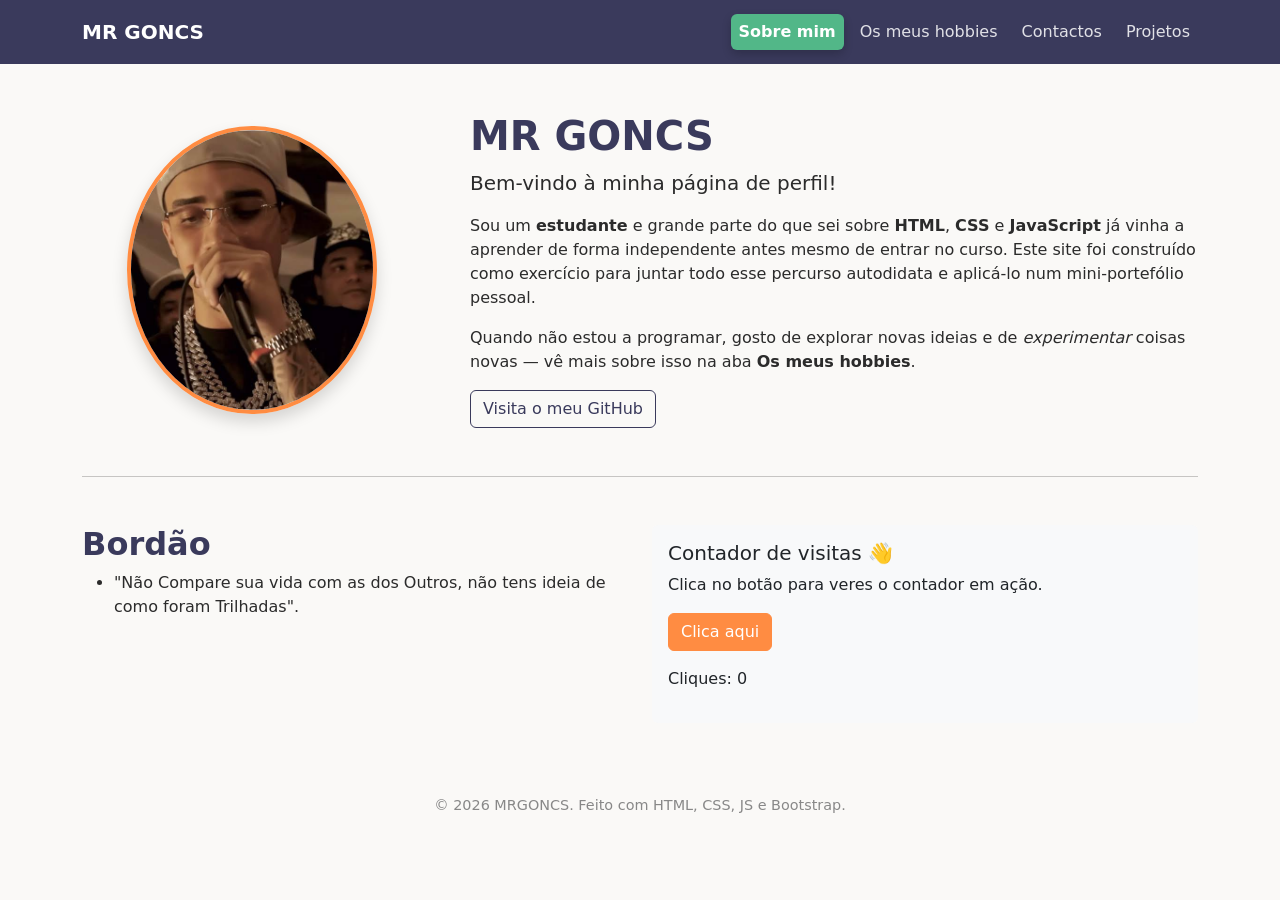
<file: index.html>
<!DOCTYPE html>
<html lang="pt">
<head>
  <meta charset="UTF-8">
  <meta name="viewport" content="width=device-width, initial-scale=1.0">
  <title>MRGONCS - Sobre mim</title>
  <link href="https://cdn.jsdelivr.net/npm/bootstrap@5.3.3/dist/css/bootstrap.min.css" rel="stylesheet">
  <script src="https://cdn.jsdelivr.net/npm/bootstrap@5.3.3/dist/js/bootstrap.bundle.min.js"></script>
  <link rel="stylesheet" href="style.css">
</head>
<body>
  <nav class="navbar navbar-expand-lg navbar-dark">
    <div class="container">
      <a class="navbar-brand" href="index.html">MR GONCS</a>
      <button class="navbar-toggler" type="button" data-bs-toggle="collapse" data-bs-target="#navMenu">
        <span class="navbar-toggler-icon"></span>
      </button>
      <div class="collapse navbar-collapse" id="navMenu">
        <ul class="navbar-nav ms-auto">
          <li class="nav-item">
            <a class="nav-link active" href="index.html">Sobre mim</a>
          </li>
          <li class="nav-item">
            <a class="nav-link" href="hobbies.html">Os meus hobbies</a>
          </li>
          <li class="nav-item">
            <a class="nav-link" href="contactos.html">Contactos</a>
              <li class="nav-item">
                  <li class="nav-item">
            <a class="nav-link" href="projeto.html">Projetos</a>
              <li class="nav-item">
        </ul>
      </div>
    </div>
  </nav>
  <main class="container py-5">
    <div class="row align-items-center g-5">
      <div class="col-md-4 text-center">
        <img src="fotodeperfil.jpg" height="50" width="250"
             alt="Foto de perfil de Gonçalo Carvalho"
             class="img-fluid rounded-circle shadow perfil-foto">
      </div>
      <div class="col-md-8">
        <h1>MR GONCS</h1>
        <p class="lead">Bem-vindo à minha página de perfil!</p>
        <p>
          Sou um <strong>estudante</strong> e grande parte do que sei sobre <strong>HTML</strong>,
          <strong>CSS</strong> e <strong>JavaScript</strong> já vinha a aprender de forma independente antes mesmo de 
          entrar no curso. Este site foi construído como exercício para juntar todo esse percurso autodidata e aplicá-lo num mini-portefólio pessoal.
        </p>
        <p>
          Quando não estou a programar, gosto de explorar novas ideias e de
          <em>experimentar</em> coisas novas — vê mais sobre isso na aba
          <strong>Os meus hobbies</strong>.
        </p>
        <a href="https://github.com/MRGONCS" target="_blank" rel="noopener" class="btn btn-outline-primary">
          Visita o meu GitHub
        </a>
      </div>
    </div>

    <hr class="my-5">

    <div class="row">
      <div class="col-md-6">
        <h2>Bordão</h2>
        <ul>
          <li>"Não Compare sua vida com as dos Outros, não tens ideia de como foram Trilhadas".</li>

        </ul>
      </div>
      <div class="col-md-6">
        <div class="card bg-light border-0">
          <div class="card-body">
            <h5 class="card-title">Contador de visitas 👋</h5>
            <p class="card-text">Clica no botão para veres o contador em ação.</p>
            <button id="btnContador" class="btn btn-primary">Clica aqui</button>
            <p class="mt-3">Cliques: <span id="contador">0</span></p>
          </div>
        </div>
      </div>
    </div>
  </main>
  <footer class="text-center py-4">
    <p class="mb-0">&copy; 2026 MRGONCS. Feito com HTML, CSS, JS e Bootstrap.</p>
  </footer>



  <script src="script.js"></script>
</body>
</html>
</file>
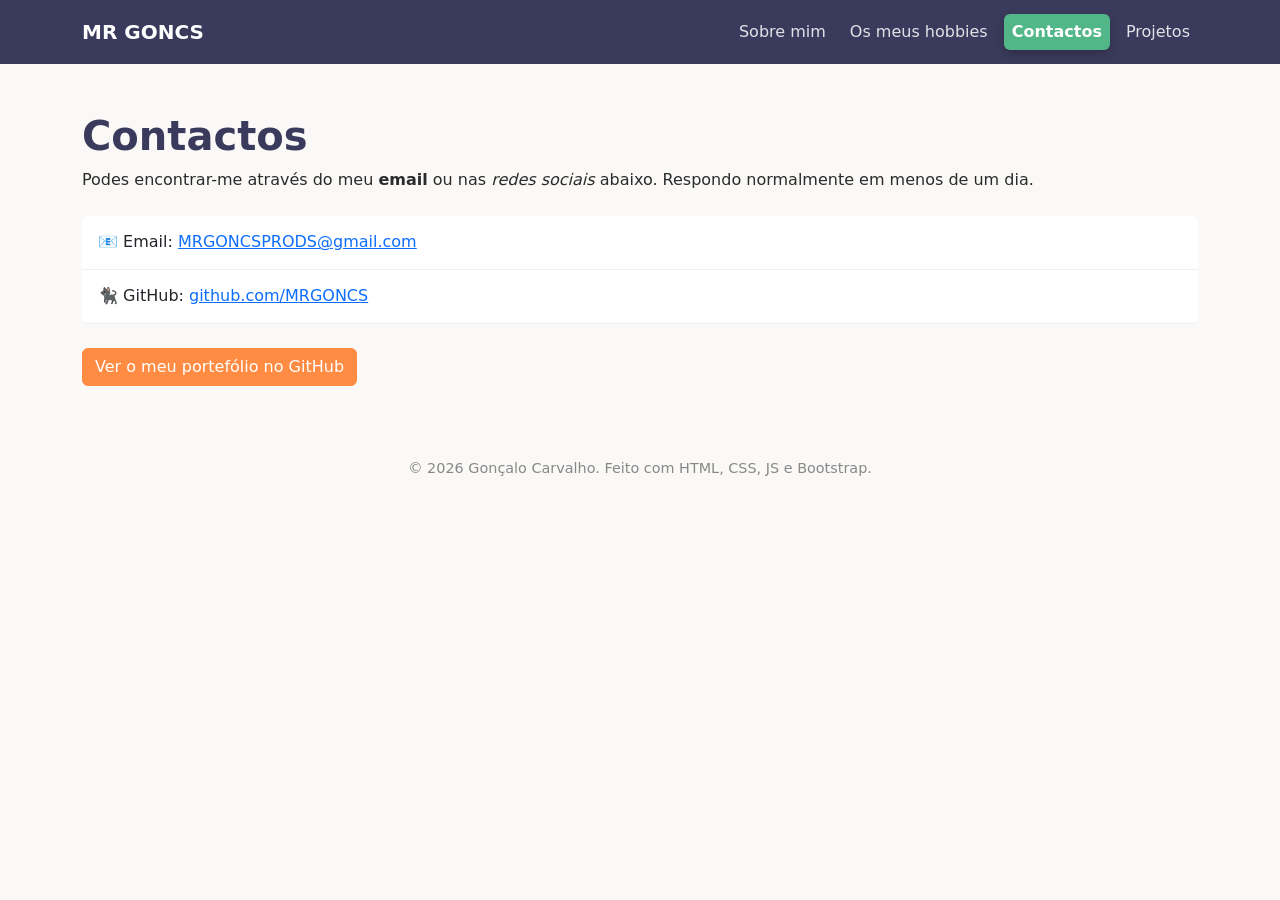
<file: contactos.html>
<!DOCTYPE html>
<html lang="pt">
<head>
  <meta charset="UTF-8">
  <meta name="viewport" content="width=device-width, initial-scale=1.0">
  <title>MR GONCS — Contactos</title>

  <link href="https://cdn.jsdelivr.net/npm/bootstrap@5.3.3/dist/css/bootstrap.min.css" rel="stylesheet">
  <link rel="stylesheet" href="style.css">
</head>
<body>


  <nav class="navbar navbar-expand-lg navbar-dark">
    <div class="container">
      <a class="navbar-brand" href="index.html">MR GONCS</a>
      <button class="navbar-toggler" type="button" data-bs-toggle="collapse" data-bs-target="#navMenu">
        <span class="navbar-toggler-icon"></span>
      </button>
      <div class="collapse navbar-collapse" id="navMenu">
        <ul class="navbar-nav ms-auto">
          <li class="nav-item">
            <a class="nav-link" href="index.html">Sobre mim</a>
          </li>
          <li class="nav-item">
            <a class="nav-link" href="hobbies.html">Os meus hobbies</a>
          </li>
          <li class="nav-item">
            <a class="nav-link active" href="contactos.html">Contactos</a>
               </li>
          <a class="nav-link" href="projeto.html">Projetos</a>
              <li class="nav-item">
          </li>
          </li>
        </ul>
      </div>
    </div>
  </nav>


  <main class="container py-5">
    <h1>Contactos</h1>
    <p>
      Podes encontrar-me através do meu <strong>email</strong> ou nas
      <em>redes sociais</em> abaixo. Respondo normalmente em menos de um dia.
    </p>

    <ul class="list-group contactos-list my-4">
      <li class="list-group-item">
        📧 Email: <a href="mailto:MRGONCSPRODS@gmail.com">MRGONCSPRODS@gmail.com</a>
      </li>
      <li class="list-group-item">
        🐈‍⬛ GitHub: <a href="https://github.com/MRGONCS" target="_blank" rel="noopener">github.com/MRGONCS</a>
      </li>
    </ul>

    <a href="https://github.com/MRGONCS" target="_blank" rel="noopener" class="btn btn-primary">
      Ver o meu portefólio no GitHub
    </a>
  </main>

  <footer class="text-center py-4">
    <p class="mb-0">&copy; 2026 Gonçalo Carvalho. Feito com HTML, CSS, JS e Bootstrap.</p>
  </footer>

  <script src="https://cdn.jsdelivr.net/npm/bootstrap@5.3.3/dist/js/bootstrap.bundle.min.js"></script>
  <script src="script.js"></script>
</body>
</html>
</file>
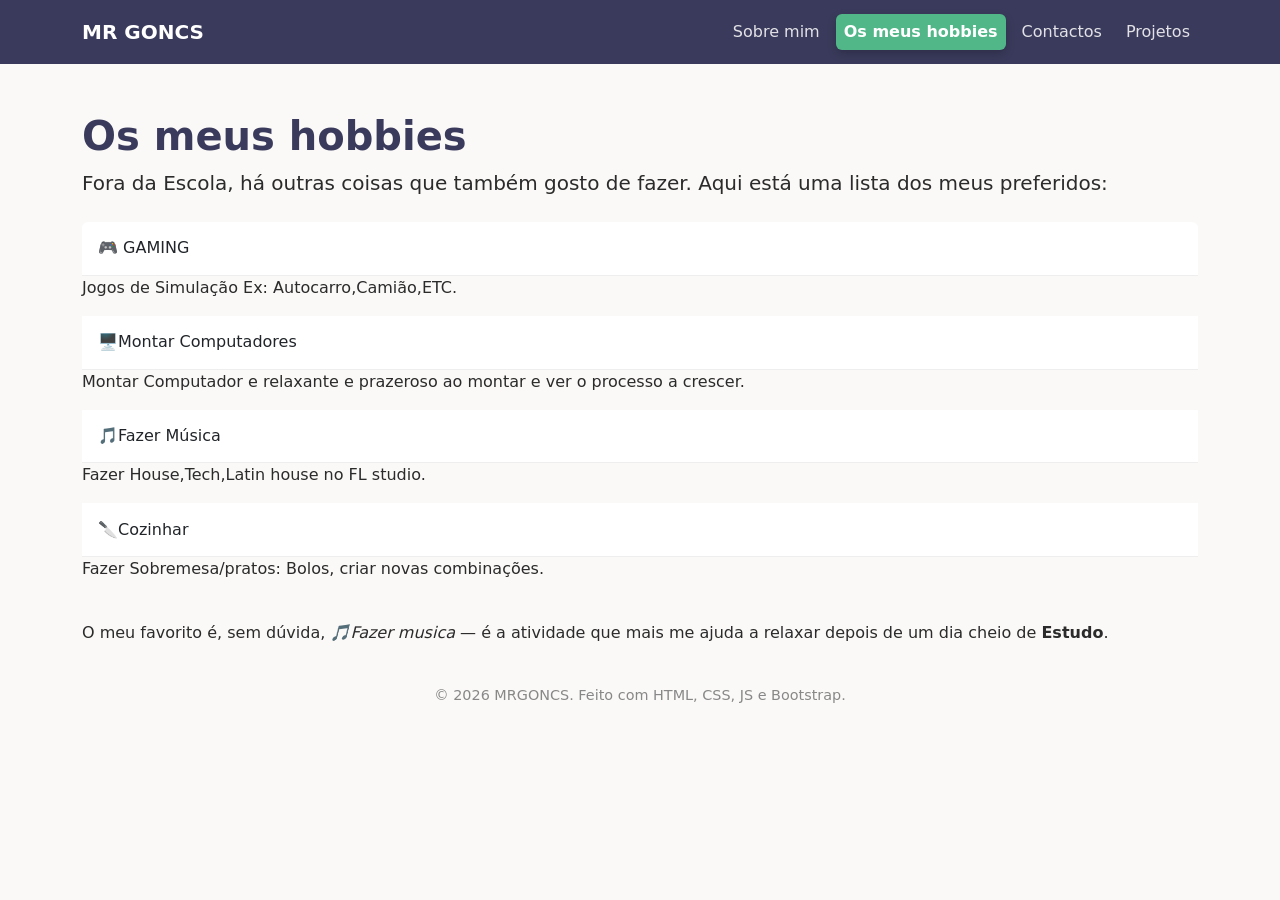
<file: hobbies.html>
<!DOCTYPE html>
<html lang="pt">
<head>
  <meta charset="UTF-8">
  <meta name="viewport" content="width=device-width, initial-scale=1.0">
  <title>MR GONCS — Os meus hobbies</title>

  <link href="https://cdn.jsdelivr.net/npm/bootstrap@5.3.3/dist/css/bootstrap.min.css" rel="stylesheet">
  <link rel="stylesheet" href="style.css">
</head>
<body>


  <nav class="navbar navbar-expand-lg navbar-dark">
    <div class="container">
      <a class="navbar-brand" href="index.html">MR GONCS</a>
      <button class="navbar-toggler" type="button" data-bs-toggle="collapse" data-bs-target="#navMenu">
        <span class="navbar-toggler-icon"></span>
      </button>
      <div class="collapse navbar-collapse" id="navMenu">
        <ul class="navbar-nav ms-auto">
          <li class="nav-item">
            <a class="nav-link" href="index.html">Sobre mim</a>
          </li>
          <li class="nav-item">
            <a class="nav-link active" href="hobbies.html">Os meus hobbies</a>
          </li>
          <li class="nav-item">
            <a class="nav-link" href="contactos.html">Contactos</a>
          </li>
          <a class="nav-link" href="projeto.html">Projetos</a>
              <li class="nav-item">
          </li>
        </ul>
      </div>
    </div>
  </nav>
  <main class="container py-5">
    <h1>Os meus hobbies</h1>
    <p class="lead">
      Fora da Escola, há outras coisas que também gosto de fazer.
      Aqui está uma <strong>lista</strong> dos meus preferidos:
    </p>

    <ul class="list-group hobby-list my-4">
      <li class="list-group-item">🎮 GAMING</li>
      <p>Jogos de Simulação Ex: Autocarro,Camião,ETC.</p>
      <li class="list-group-item">🖥️Montar Computadores</li>
      <p>Montar Computador e relaxante e prazeroso ao montar e ver o processo a crescer.</p>
      <li class="list-group-item">🎵Fazer Música</li>
      <p>Fazer House,Tech,Latin house no FL studio.</p>
      <li class="list-group-item">🔪Cozinhar</li>
      <p>Fazer Sobremesa/pratos: Bolos, criar novas combinações.</p>

    </ul>
    <p>
      O meu favorito é, sem dúvida, <em>🎵Fazer musica</em> — é a atividade que
      mais me ajuda a relaxar depois de um dia cheio de <strong>Estudo</strong>.
    </p>
    
  <footer class="text-center py-4">
    <p class="mb-0">&copy; 2026 MRGONCS. Feito com HTML, CSS, JS e Bootstrap.</p>
  </footer>

  <script src="https://cdn.jsdelivr.net/npm/bootstrap@5.3.3/dist/js/bootstrap.bundle.min.js"></script>
  <script src="script.js"></script>
</body>
</html>
</file>
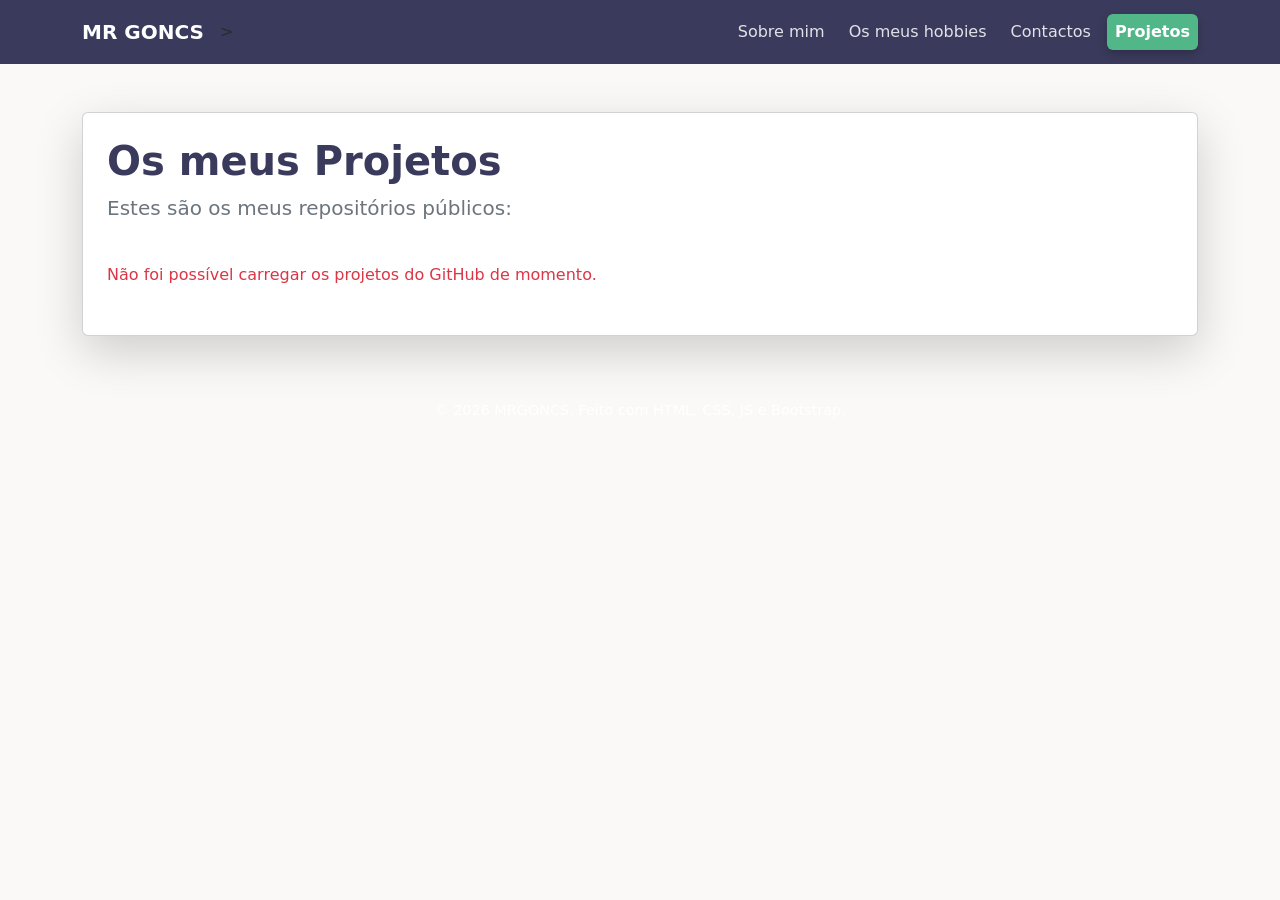
<file: projeto.html>
<!doctype html>
<html lang="pt">
  <head>
    <meta charset="UTF-8" />
    <meta name="viewport" content="width=device-width, initial-scale=1.0" />
    <title>MRGONCS  - Projetos</title>
    <script src="https://cdn.jsdelivr.net/npm/bootstrap@5.3.3/dist/js/bootstrap.bundle.min.js"></script>
    <script src="script.js"></script>
    <link
      href="https://cdn.jsdelivr.net/npm/bootstrap@5.3.3/dist/css/bootstrap.min.css"
      rel="stylesheet"
    />
    <link rel="stylesheet" href="style.css" />
  </head>
  <body>
    <nav class="navbar navbar-expand-lg navbar-dark">
    <div class="container">
      <a class="navbar-brand" href="index.html">MR GONCS</a>
        >
        <button
          class="navbar-toggler navbar-dark"
          type="button"
          data-bs-toggle="collapse"
          data-bs-target="#navMenu"
        >
          <span class="navbar-toggler-icon"></span>
        </button>
        <div class="collapse navbar-collapse" id="navMenu">
          <ul class="navbar-nav ms-auto">
            <li class="nav-item">
              <a class="nav-link" href="index.html">Sobre mim</a>
            </li>
            <li class="nav-item">
              <a class="nav-link" href="hobbies.html">Os meus hobbies</a>
            </li>
            <li class="nav-item">
              <a class="nav-link" href="contactos.html">Contactos</a>
            </li>
            <li class="nav-item">
              <a class="nav-link active" href="projetos.html">Projetos</a>
            </li>
          </ul>
        </div>
      </div>
    </nav>

    <main class="container py-5">
      <div class="card card-custom p-4 shadow-lg">
        <h1 class="fw-bold text-gradient">Os meus Projetos</h1>
        <p class="lead text-secondary">
          Estes são os meus repositórios públicos:
        </p>
      
        <div id="github-projects" class="row g-3 my-2">
          <div class="col-12 text-center text-muted py-4">
            A carregar projetos do GitHub... ⏳
          </div>
        </div>
      </div>
    </main>

    <footer class="text-center py-3 text-white">
      <p class="mb-0">
        &copy; 2026 MRGONCS. Feito com HTML, CSS, JS e Bootstrap.
      </p>
    </footer>
  </body>
</html>
</file>
<file: style.css>
/* ====== Estilos próprios, complementares ao Bootstrap ====== */
 
:root {
  --cor-primaria: #3a3a5c;
  --cor-destaque: #ff8c42;
}
 
body {
  font-family: 'Segoe UI', system-ui, sans-serif;
  background-color: #faf9f7;
  color: #2b2b2b;
}
 
h1, h2 {
  font-weight: 700;
  color: var(--cor-primaria);
}
 
/* Navbar */
.navbar {
  background-color: var(--cor-primaria);
  padding-top: 0.75rem;
  padding-bottom: 0.75rem;
}
 
.navbar .nav-link {
  color: rgba(255, 255, 255, 0.85);
  margin-left: 0.5rem;
  padding: 0.4rem 0.9rem;
  border-radius: 6px;
  transition: all 0.3s ease-in-out;
}
 
.navbar .nav-link:hover {
  color: #ffffff;
  background-color: rgba(255, 255, 255, 0.15);
  transform: translateY(-2px);
}
 
.navbar .nav-link.active {
  color: #ffffff;
  background-color: #52b788; /* Cor de destaque verde */
  font-weight: bold;
  box-shadow: 0 4px 10px rgba(0, 0, 0, 0.2);
}
 
.navbar-brand {
  color: #fff;
  font-weight: 700;
}
 
/* Botão de mudar tema */
.btn-tema {
  background: none;
  border: 2px solid rgba(255, 255, 255, 0.4);
  border-radius: 50%;
  width: 38px;
  height: 38px;
  font-size: 1.1rem;
  cursor: pointer;
  margin-left: 0.75rem;
  transition: transform 0.25s ease, border-color 0.2s ease;
}
 
.btn-tema:hover {
  border-color: var(--cor-destaque);
  transform: rotate(20deg);
}
 
/* ====== Modo escuro ====== */
body.tema-escuro {
  background-color: #1c1c26;
  color: #e8e8e8;
}
 
body.tema-escuro h1,
body.tema-escuro h2 {
  color: #f2f2f2;
}
 
body.tema-escuro .card,
body.tema-escuro .list-group-item {
  background-color: #2a2a38;
  color: #e8e8e8;
}
 
body.tema-escuro .hobby-explicacao {
  color: #bbb;
}
 
body.tema-escuro footer {
  color: #999;
}
 
/* Foto de perfil */
.perfil-foto {
  border: 4px solid var(--cor-destaque);
}
 
/* Listas */
.hobby-list .list-group-item,
.contactos-list .list-group-item {
  border: none;
  border-bottom: 1px solid #eee;
  padding: 0.9rem 1rem;
  transition: transform 0.15s ease;
}
 
.hobby-list .list-group-item:hover,
.contactos-list .list-group-item:hover {
  transform: translateX(6px);
  background-color: #fff4ea;
}
 
/* Botão que abre a explicação do hobby */
.hobby-toggle {
  background: none;
  border: none;
  padding: 0;
  font-size: 1rem;
  font-family: inherit;
  color: inherit;
  cursor: pointer;
  width: 100%;
  text-align: left;
}
 
.hobby-explicacao {
  margin: 0.6rem 0 0 0;
  color: #555;
  font-size: 0.95rem;
}
 
/* Botões */
.btn-primary {
  background-color: var(--cor-destaque);
  border-color: var(--cor-destaque);
}
 
.btn-primary:hover {
  background-color: #e07530;
  border-color: #e07530;
}
 
.btn-outline-primary {
  color: var(--cor-primaria);
  border-color: var(--cor-primaria);
}
 
.btn-outline-primary:hover {
  background-color: var(--cor-primaria);
  border-color: var(--cor-primaria);
}
 
footer {
  color: #888;
  font-size: 0.9rem;
}
 
/* ====== Transição entre páginas ====== */
body {
  opacity: 1;
  transition: opacity 0.25s ease;
}
 
body.pagina-a-entrar {
  opacity: 0;
}
 
body.pagina-a-sair {
  opacity: 0;
}
 
/* ====== Cartões de projeto (API do GitHub) ====== */
.projeto-card {
  border: none;
  box-shadow: 0 2px 8px rgba(0, 0, 0, 0.08);
  transition: transform 0.2s ease, box-shadow 0.2s ease;
}
 
.projeto-card:hover {
  transform: translateY(-4px);
  box-shadow: 0 6px 16px rgba(0, 0, 0, 0.12);
}
 
body.tema-escuro .projeto-card {
  background-color: #2a2a38;
  color: #e8e8e8;
}
</file>
